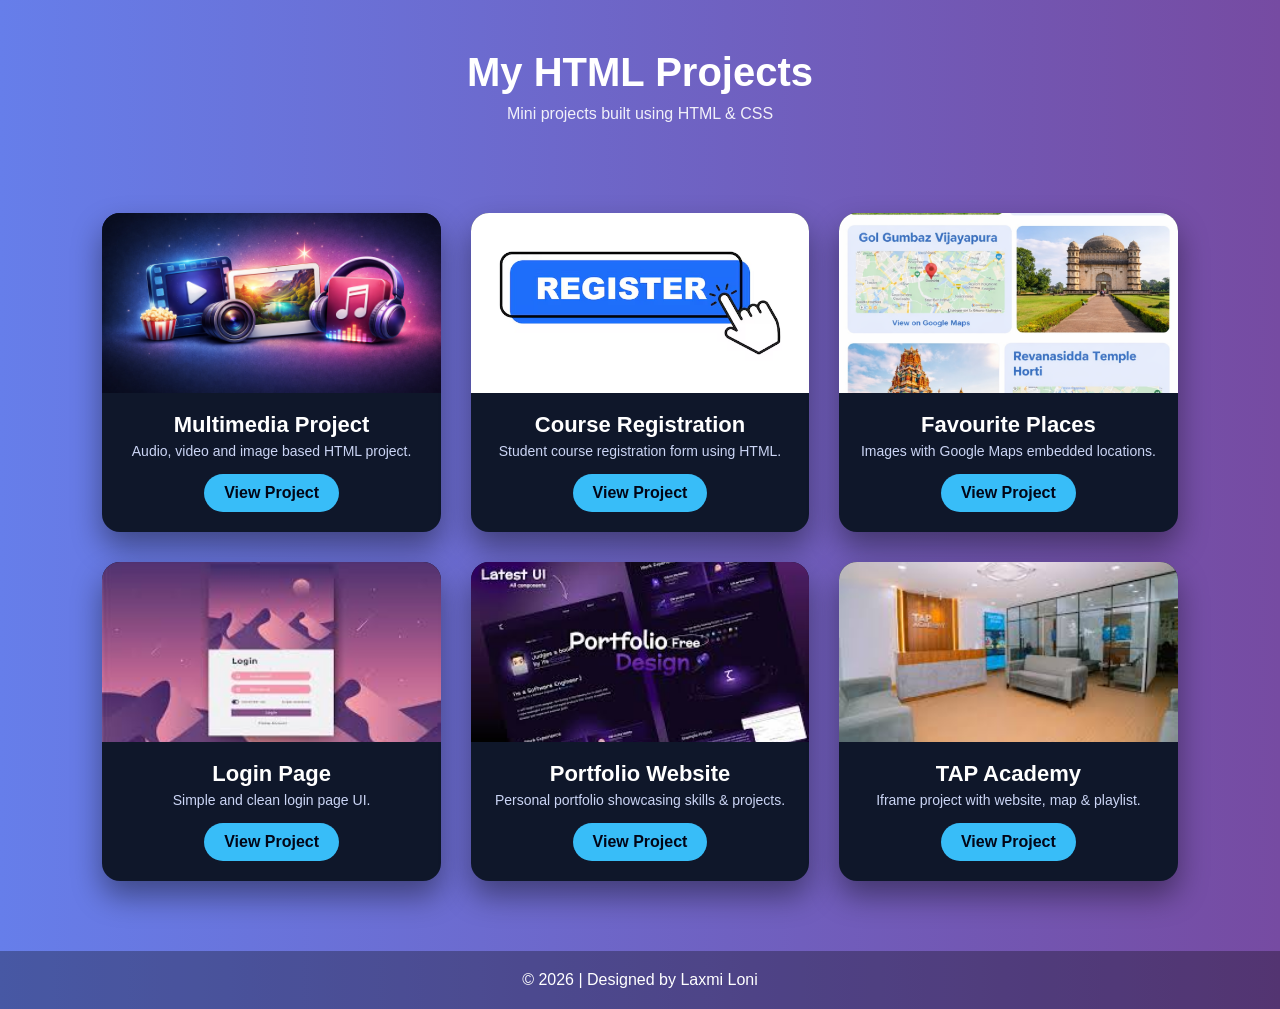
<file: index.html>
<!doctype html>
<html lang="en">
  <head>
    <meta charset="UTF-8" />
    <meta name="viewport" content="width=device-width, initial-scale=1.0" />
    <title>My Projects</title>
    <link rel="stylesheet" href="./indexprojectstyles.css" />
  </head>

  <body>
    <!-- HEADER -->
    <header class="header">
      <h1>My HTML Projects</h1>
      <p>Mini projects built using HTML & CSS</p>
    </header>

    <!-- PROJECT CARDS -->
    <main class="projects">
      <div class="card">
        <img src="./assets/image/multi.png" alt="Multimedia Project" />
        <h3>Multimedia Project</h3>
        <p>Audio, video and image based HTML project.</p>
        <a href="./Project1.html" target="_blank">View Project</a>
      </div>

      <div class="card">
        <img src="./assets/image/registration.avif" alt="Course Registration" />
        <h3>Course Registration</h3>
        <p>Student course registration form using HTML.</p>
        <a href="./Project2.html" target="_blank">View Project</a>
      </div>

      <div class="card">
        <img src="./assets/image/Location.png" alt="Location Project" />
        <h3>Favourite Places</h3>
        <p>Images with Google Maps embedded locations.</p>
        <a href="./Project3.html" target="_blank">View Project</a>
      </div>

      <div class="card">
        <img src="./assets/image/login.jpg" alt="Login Page" />
        <h3>Login Page</h3>
        <p>Simple and clean login page UI.</p>
        <a href="./Project4.html" target="_blank">View Project</a>
      </div>

      <div class="card">
        <img src="./assets/image/porto.jpg" alt="Portfolio" />
        <h3>Portfolio Website</h3>
        <p>Personal portfolio showcasing skills & projects.</p>
        <a href="./Project5.html" target="_blank">View Project</a>
      </div>

      <div class="card">
        <img src="./assets/image/tap.jpg" alt="TAP Academy" />
        <h3>TAP Academy</h3>
        <p>Iframe project with website, map & playlist.</p>
        <a href="./Project6.html" target="_blank">View Project</a>
      </div>
    </main>

    <!-- FOOTER -->
    <footer>
      <p>© 2026 | Designed by Laxmi Loni</p>
    </footer>
  </body>
</html>
</file>
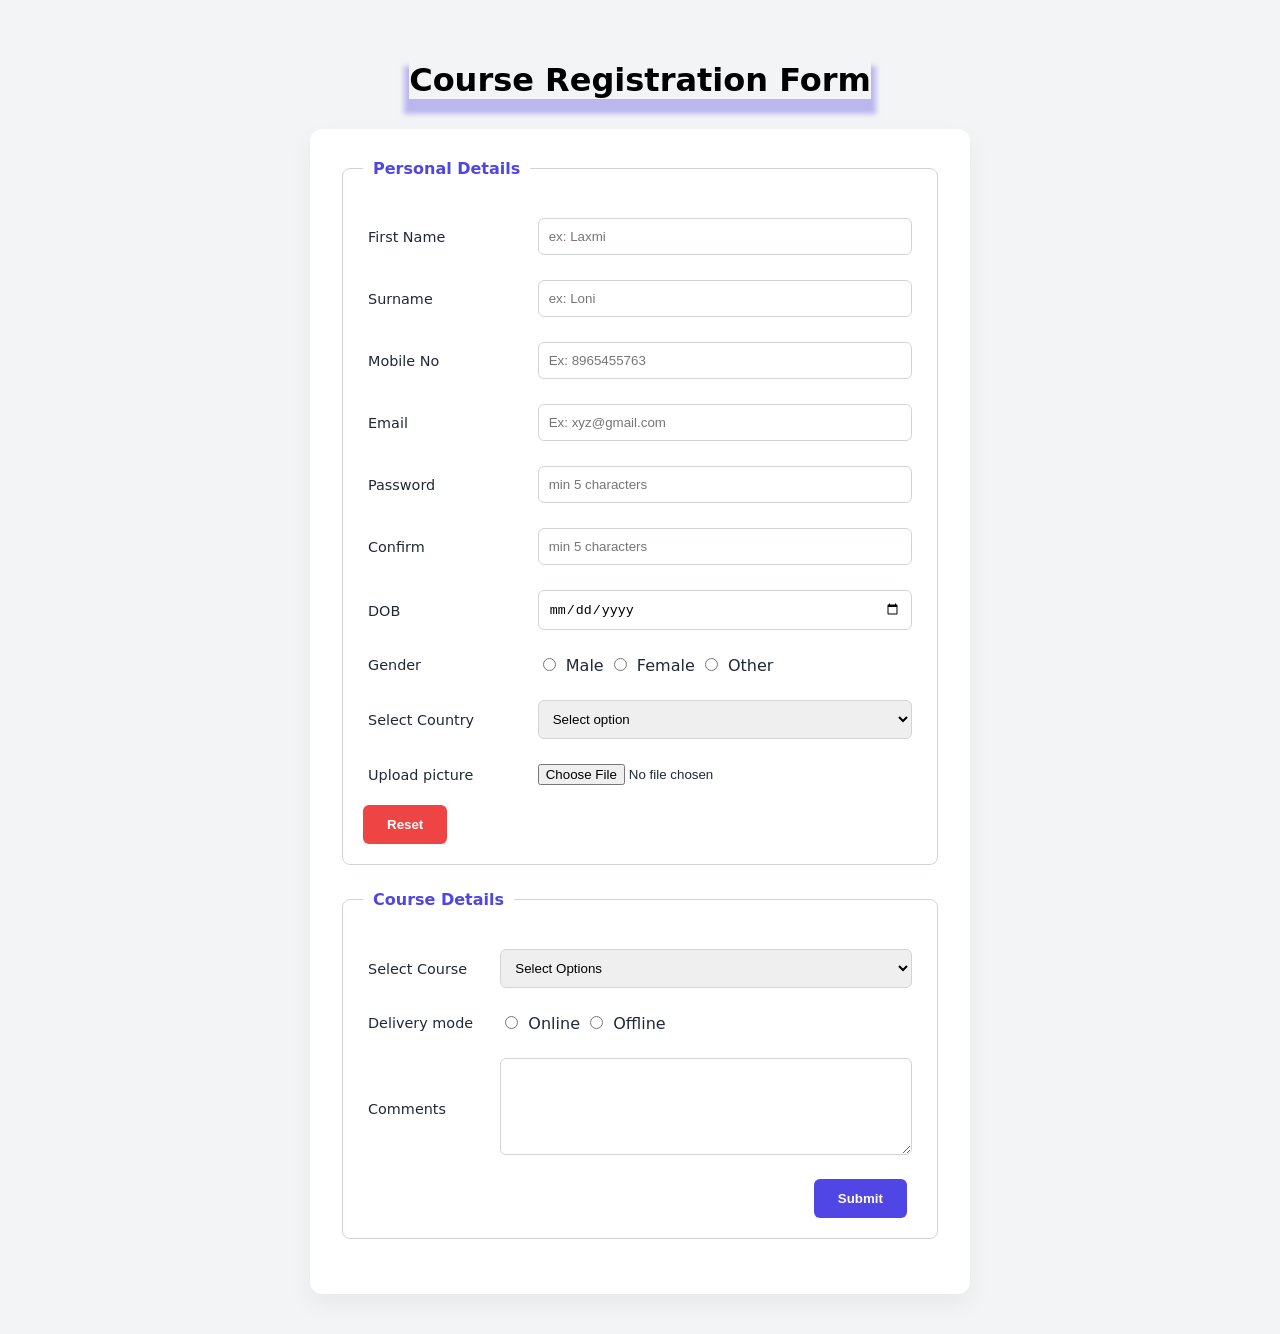
<file: Project2.html>
<!doctype html>
<html lang="en">
  <head>
    <meta charset="UTF-8" />
    <meta name="viewport" content="width=device-width, initial-scale=1.0" />
    <title>Course Registration</title>
    <link rel="stylesheet" href="./project2style.css" />
  </head>

  <body>
    <h1>Course Registration Form</h1>

    <form method="post" action="CourseRegistration.html">
      <fieldset>
        <legend>Personal Details</legend>

        <table>
          <tr>
            <td><label for="FN">First Name</label></td>
            <td>
              <input
                type="text"
                name="FN"
                id="FN"
                maxlength="10"
                placeholder="ex: Laxmi"
              />
            </td>
          </tr>

          <tr>
            <td><label for="SN">Surname</label></td>
            <td>
              <input type="text" name="SN" id="SN" placeholder="ex: Loni" />
            </td>
          </tr>

          <tr>
            <td><label for="MN">Mobile No</label></td>
            <td>
              <input
                type="tel"
                name="MN"
                id="MN"
                placeholder="Ex: 8965455763"
              />
            </td>
          </tr>

          <tr>
            <td><label for="email">Email</label></td>
            <td>
              <input
                type="email"
                name="email"
                id="email"
                placeholder="Ex: xyz@gmail.com"
              />
            </td>
          </tr>

          <tr>
            <td><label for="password">Password</label></td>
            <td>
              <input
                type="password"
                name="password"
                id="password"
                placeholder="min 5 characters"
              />
            </td>
          </tr>

          <tr>
            <td><label for="confirm">Confirm</label></td>
            <td>
              <input
                type="password"
                name="confirm"
                id="confirm"
                placeholder="min 5 characters"
              />
            </td>
          </tr>

          <tr>
            <td><label for="dob">DOB</label></td>
            <td><input type="date" name="dob" id="dob" /></td>
          </tr>

          <tr>
            <td><label>Gender</label></td>
            <td>
              <input type="radio" name="gender" value="Male" /> Male
              <input type="radio" name="gender" value="Female" /> Female
              <input type="radio" name="gender" value="Other" /> Other
            </td>
          </tr>

          <tr>
            <td><label for="country">Select Country</label></td>
            <td>
              <select name="country" id="country">
                <option value="none">Select option</option>
                <option value="USA">USA</option>
                <option value="India">India</option>
                <option value="Russia">Russia</option>
              </select>
            </td>
          </tr>

          <tr>
            <td><label for="photo">Upload picture</label></td>
            <td><input type="file" name="photo" id="photo" /></td>
          </tr>
        </table>

        <button type="reset">Reset</button>
      </fieldset>

      <fieldset>
        <legend>Course Details</legend>

        <table>
          <tr>
            <td><label for="course">Select Course</label></td>
            <td>
              <select name="course" id="course">
                <option value="none">Select Options</option>
                <option value="Python">Python Full stack</option>
                <option value="Java">Java Full stack</option>
                <option value="MERN">MERN stack</option>
                <option value="Datascience">Python for Datascience</option>
              </select>
            </td>
          </tr>

          <tr>
            <td><label>Delivery mode</label></td>
            <td>
              <input type="radio" name="mode" value="Online" /> Online
              <input type="radio" name="mode" value="Offline" /> Offline
            </td>
          </tr>

          <tr>
            <td><label for="comments">Comments</label></td>
            <td>
              <textarea
                name="comments"
                id="comments"
                rows="5"
                cols="40"
              ></textarea>
            </td>
          </tr>
        </table>

        <button type="submit">Submit</button>
      </fieldset>
    </form>
  </body>
</html>
</file>
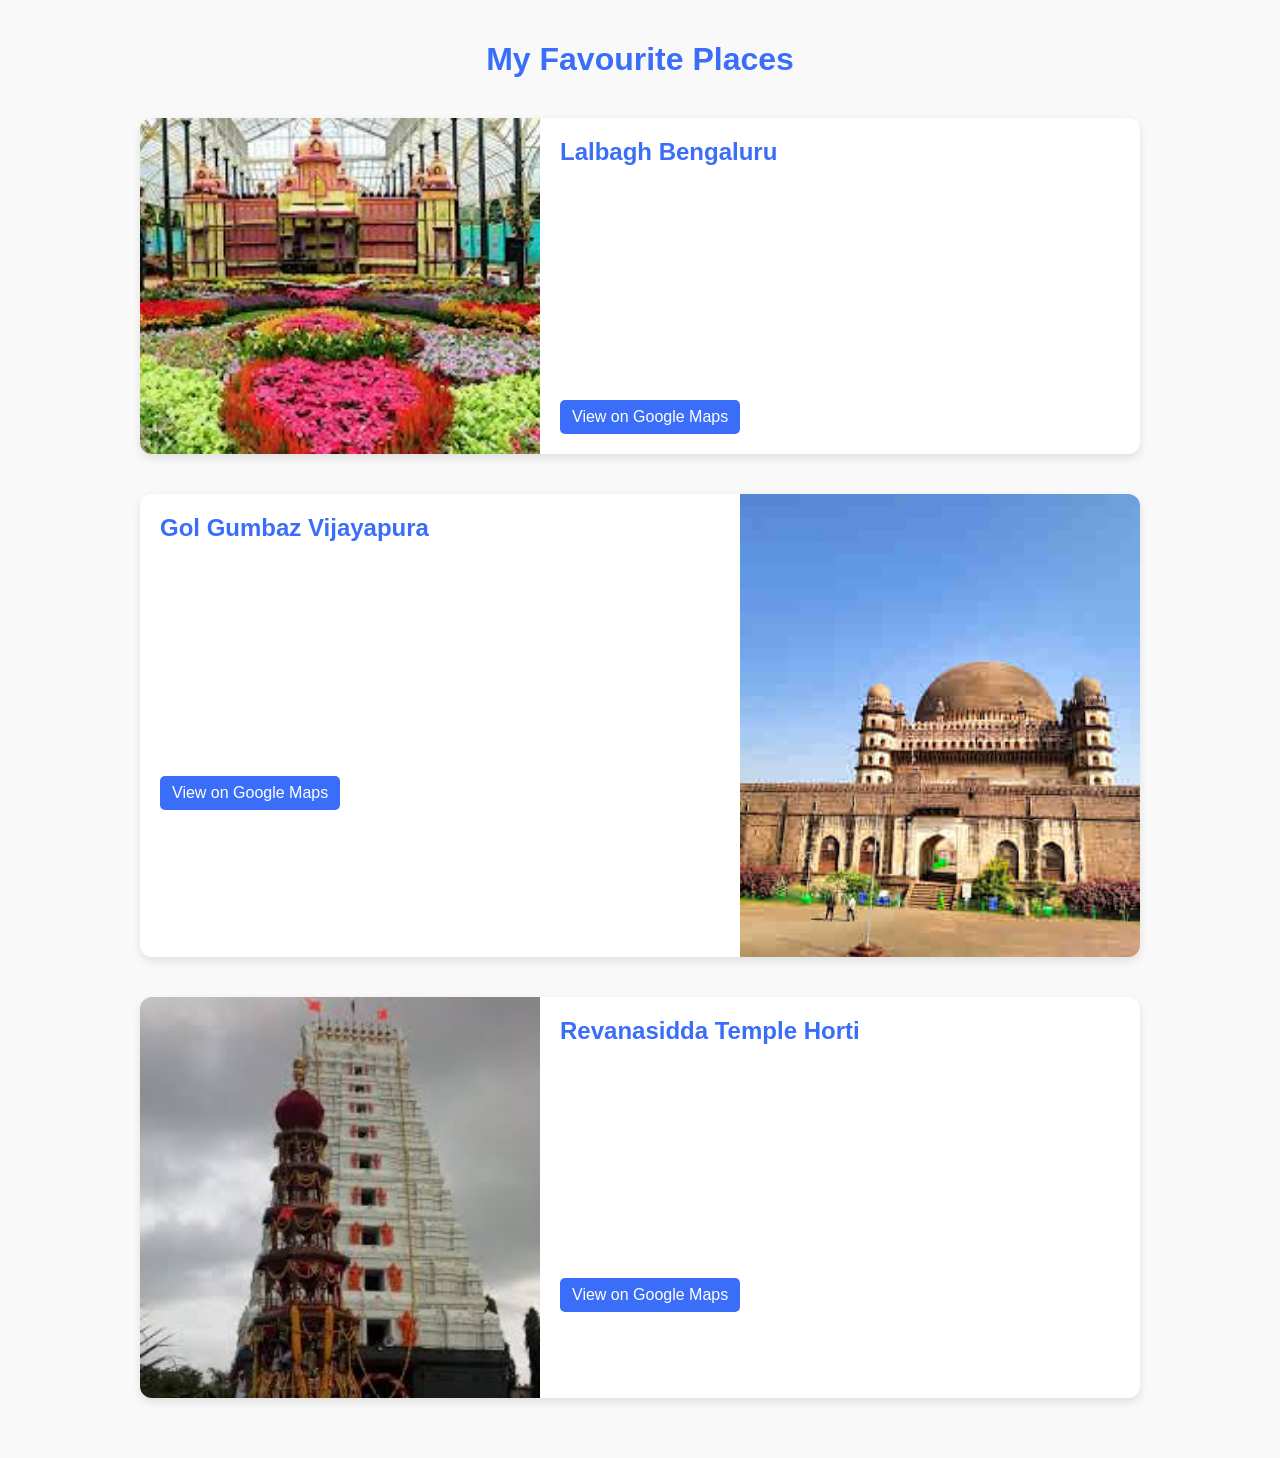
<file: Project3.html>
<!doctype html>
<html lang="en">
  <head>
    <meta charset="UTF-8" />
    <meta name="viewport" content="width=device-width, initial-scale=1.0" />
    <title>My Favourite Places</title>
    <link rel="stylesheet" href="/project3style.css" />
  </head>
  <body>
    <div class="container">
      <h1>My Favourite Places</h1>

      <div class="place">
        <img
          src="./music location file/Loction/lala bhaga.jpg"
          alt="Lalbagh Bengaluru"
        />
        <div class="info">
          <h2>Lalbagh Bengaluru</h2>
          <iframe
            src="https://www.google.com/maps/embed?pb=!1m18!1m12!1m3!1d3889.8097024633866!2d77.58333321528826!3d12.950743391361386!2m3!1f0!2f0!3f0!3m2!1i1024!2i768!4f13.1!3m3!1m2!1s0x3bae1670e6a1c8ab%3A0x5b4f8e4b4f0e4b0a!2sLalbagh%2C%20Bengaluru%2C%20Karnataka%20560004!5e0!3m2!1sen!2sin!4v1619073630000!5m2!1sen!2sin"
            width="100%"
            height="200"
            style="border: 0"
            allowfullscreen=""
            loading="lazy"
          ></iframe>
          <a
            href="https://goo.gl/maps/LalbaghBengaluru"
            target="_blank"
            class="map-link"
            >View on Google Maps</a
          >
        </div>
      </div>

      <div class="place">
        <div class="info">
          <h2>Gol Gumbaz Vijayapura</h2>
          <iframe
            src="https://www.google.com/maps/embed?pb=!1m18!1m12!1m3!1d3879.8097024633866!2d75.70666941528826!3d16.824743391361386!2m3!1f0!2f0!3f0!3m2!1i1024!2i768!4f13.1!3m3!1m2!1s0x3bc1aef0e1c8a0ab%3A0x5b4f8e4b4f0e4b0a!2sGol%20Gumbaz%2C%20Vijayapura%2C%20Karnataka!5e0!3m2!1sen!2sin!4v1619073630000!5m2!1sen!2sin"
            width="100%"
            height="200"
            style="border: 0"
            allowfullscreen=""
            loading="lazy"
          ></iframe>
          <a
            href="https://goo.gl/maps/GolGumbazVijayapura"
            target="_blank"
            class="map-link"
            >View on Google Maps</a
          >
        </div>
        <img
          src="./music location file/Loction/gol gumbaz.jpg"
          alt="Gol Gumbaz Vijayapura"
        />
      </div>

      <div class="place">
        <img
          src="./music location file/Loction/revanasidda.jpg"
          alt="Revanasidda Temple Horti"
        />
        <div class="info">
          <h2>Revanasidda Temple Horti</h2>
          <iframe
            src="https://www.google.com/maps/embed?pb=!1m18!1m12!1m3!1d3879.8097024633866!2d75.86333341528826!3d16.950743391361386!2m3!1f0!2f0!3f0!3m2!1i1024!2i768!4f13.1!3m3!1m2!1s0x3bc1fef0e1c8a0ab%3A0x5b4f8e4b4f0e4b0a!2sRevanasiddha%20Temple%2C%20Horti%2C%20Karnataka!5e0!3m2!1sen!2sin!4v1619073630000!5m2!1sen!2sin"
            width="100%"
            height="200"
            style="border: 0"
            allowfullscreen=""
            loading="lazy"
          ></iframe>
          <a
            href="https://goo.gl/maps/RevanasiddhaTempleHorti"
            target="_blank"
            class="map-link"
            >View on Google Maps</a
          >
        </div>
      </div>
    </div>
  </body>
</html>
</file>
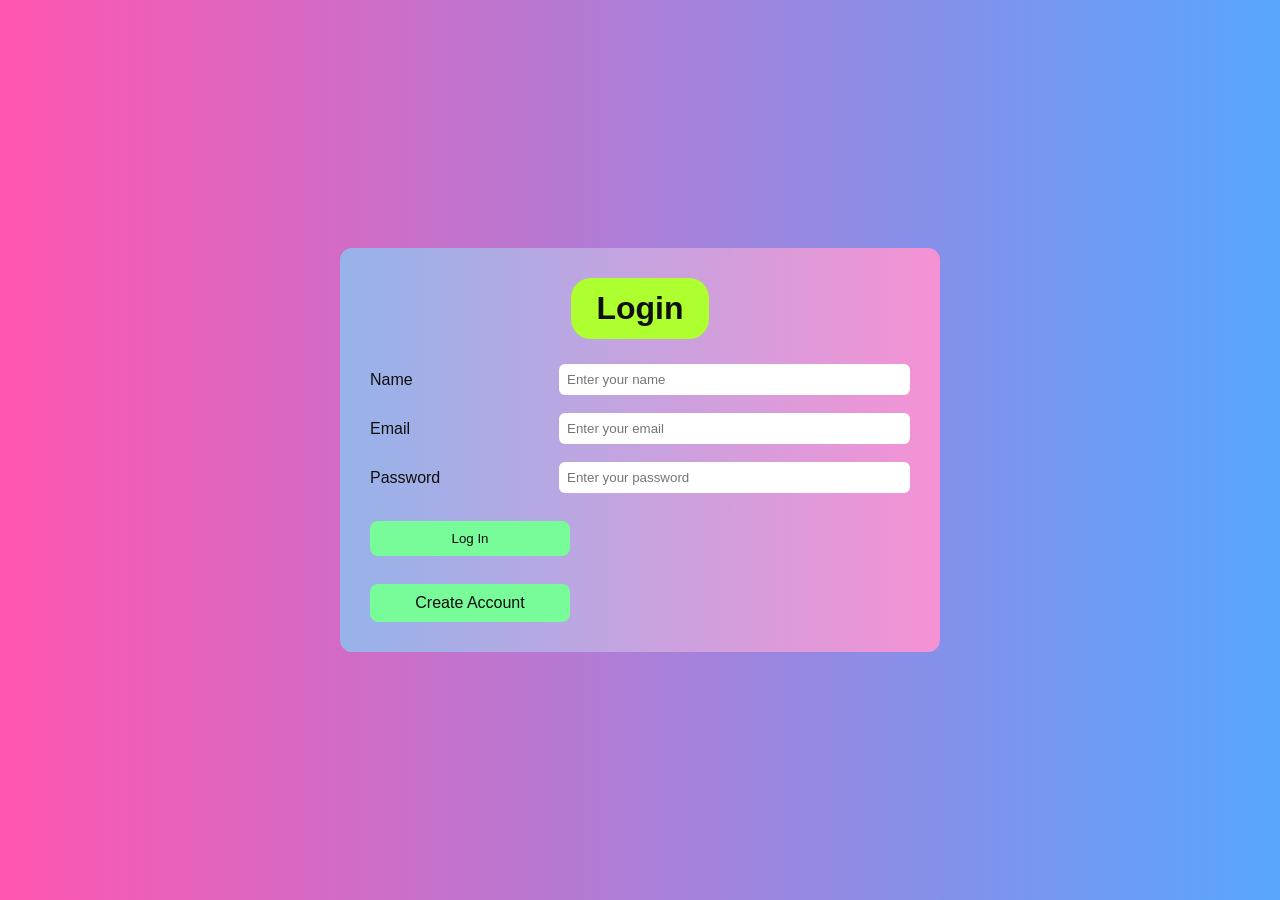
<file: Project4.html>
<!doctype html>
<html lang="en">
  <head>
    <meta charset="UTF-8" />
    <meta name="viewport" content="width=device-width, initial-scale=1.0" />
    <title>Login Page</title>
    <link rel="stylesheet" href="./project4style.css" />
  </head>
  <body>
    <div class="login-container">
      <h1>Login</h1>

      <form class="login-form">
        <div class="form-group">
          <label for="name">Name</label>
          <input
            type="text"
            id="name"
            name="name"
            placeholder="Enter your name"
          />
        </div>

        <div class="form-group">
          <label for="email">Email</label>
          <input
            type="email"
            id="email"
            name="email"
            placeholder="Enter your email"
          />
        </div>

        <div class="form-group">
          <label for="password">Password</label>
          <input
            type="password"
            id="password"
            name="password"
            placeholder="Enter your password"
          />
        </div>

        <button type="submit" class="btn primary">Log In</button>

        <a href="Project2.html" class="btn secondary">Create Account</a>
      </form>
    </div>
  </body>
</html>
</file>
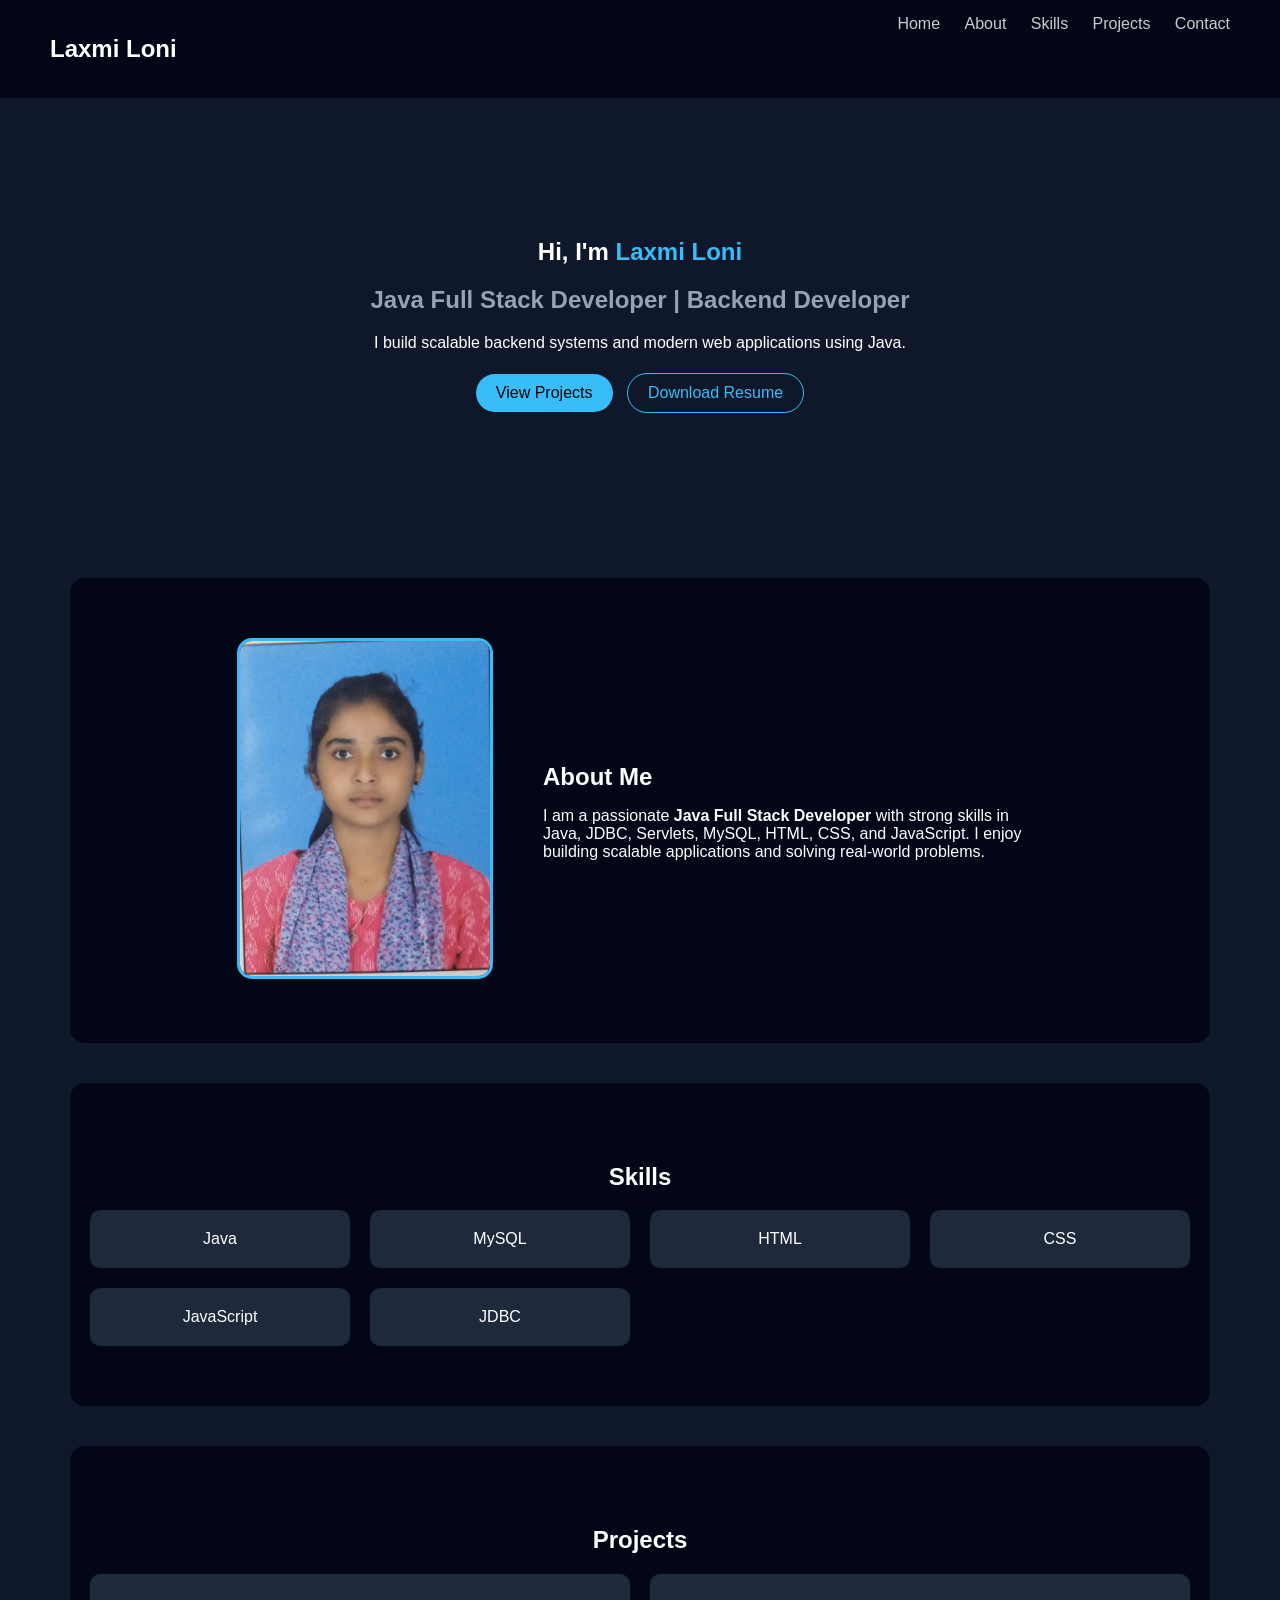
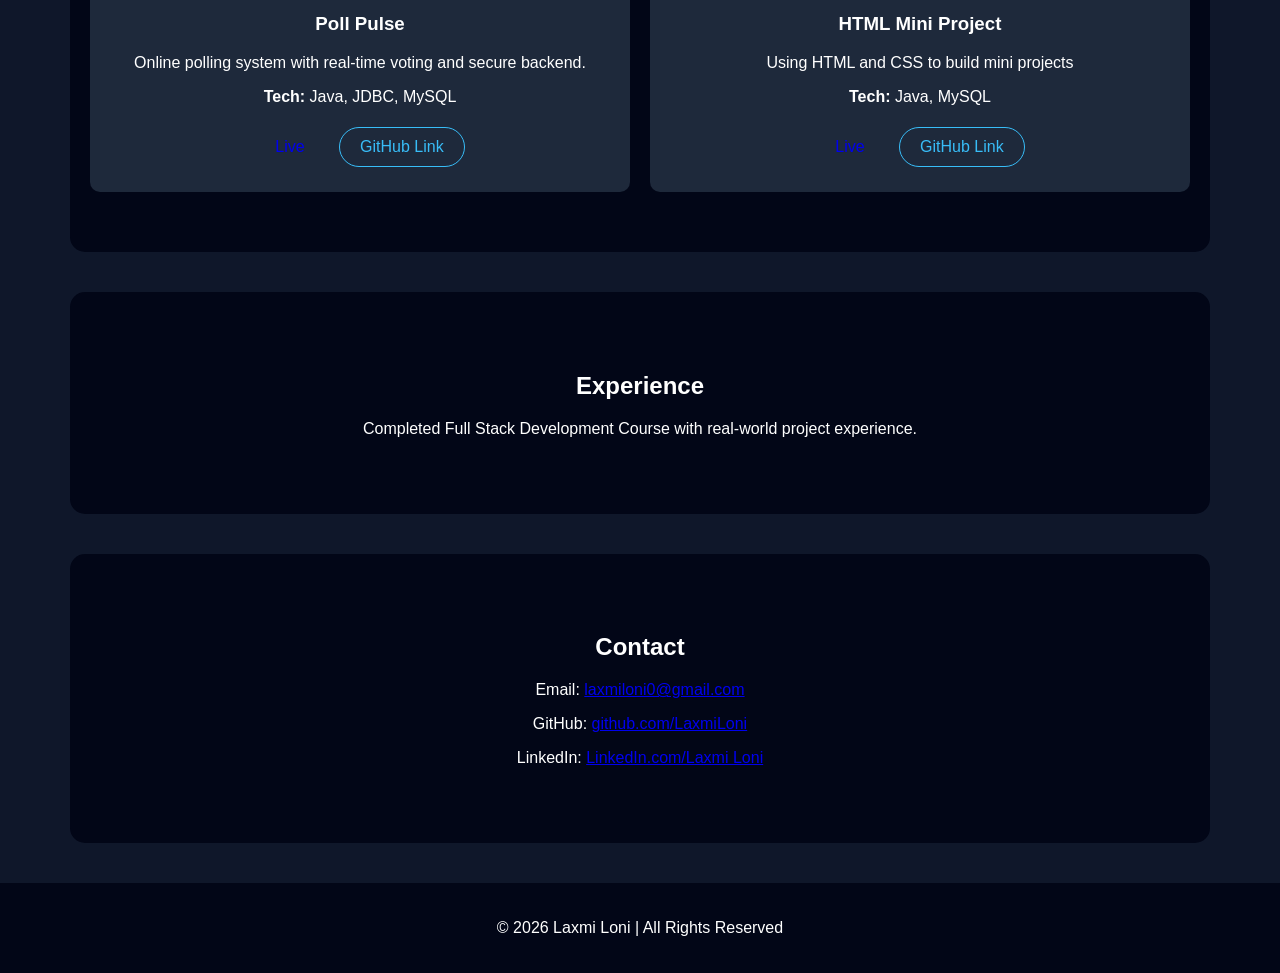
<file: Project5.html>
<!doctype html>
<html lang="en">
  <head>
    <meta charset="UTF-8" />
    <meta name="viewport" content="width=device-width, initial-scale=1.0" />
    <title>Laxmi Loni | Java Full Stack Developer</title>
    <link rel="stylesheet" href="project5style.css" />
  </head>

  <body>
    <!-- NAVBAR -->
    <header class="navbar">
      <h2>Laxmi Loni</h2>
      <nav>
        <a href="#home">Home</a>
        <a href="#about">About</a>
        <a href="#skills">Skills</a>
        <a href="#projects">Projects</a>
        <a href="#contact">Contact</a>
      </nav>
    </header>

    <!-- HERO -->
    <section class="home" id="home">
      <h1>Hi, I'm <span>Laxmi Loni</span></h1>
      <h2 class="role">Java Full Stack Developer | Backend Developer</h2>
      <p>
        I build scalable backend systems and modern web applications using Java.
      </p>

      <div class="buttons">
        <a href="#projects" class="btn primary">View Projects</a>
        <a href="./assets/Laxmi S Loni.pdf" class="btn outline" download
          >Download Resume</a
        >
      </div>
    </section>
    <!-- ABOUT -->
    <section class="section about-section" id="about">
      <div class="about-container">
        <div class="about-img">
          <img src="./assets/Laxmiphoto.jpg" alt="Laxmi Loni" />
        </div>

        <div class="about-text">
          <h2>About Me</h2>
          <p>
            I am a passionate <b>Java Full Stack Developer</b> with strong
            skills in Java, JDBC, Servlets, MySQL, HTML, CSS, and JavaScript. I
            enjoy building scalable applications and solving real-world
            problems.
          </p>
        </div>
      </div>
    </section>

    <!-- SKILLS -->
    <section class="section" id="skills">
      <h2>Skills</h2>
      <div class="skills">
        <div class="skill">Java</div>
        <div class="skill">MySQL</div>
        <div class="skill">HTML</div>
        <div class="skill">CSS</div>
        <div class="skill">JavaScript</div>
        <div class="skill">JDBC</div>
      </div>
    </section>

    <!-- PROJECTS -->
    <section class="section" id="projects">
      <h2>Projects</h2>
      <div class="projects">
        <div class="card">
          <h3>Poll Pulse</h3>
          <p>Online polling system with real-time voting and secure backend.</p>
          <p><b>Tech:</b> Java, JDBC, MySQL</p>
          <div class="btn-group">
            <a href="#" class="btn small">Live</a>
            <a
              href="https://github.com/laxmiloni0-source/pollpulse_env"
              class="btn small outline"
              target="_blank"
              >GitHub Link</a
            >
          </div>
        </div>

        <div class="card">
          <h3>HTML Mini Project</h3>
          <p>Using HTML and CSS to build mini projects</p>
          <p><b>Tech:</b> Java, MySQL</p>
          <div class="btn-group">
            <a href="#" class="btn small">Live</a>
            <a
              href="https://github.com/laxmiloni0-source/HTML-Final-Project"
              class="btn small outline"
              target="_blank"
              >GitHub Link</a
            >
          </div>
        </div>
      </div>
    </section>

    <!-- EXPERIENCE -->
    <section class="section">
      <h2>Experience</h2>
      <p>
        Completed Full Stack Development Course with real-world project
        experience.
      </p>
    </section>

    <!-- CONTACT -->
    <section class="section contact" id="contact">
      <h2>Contact</h2>
      <p>
        Email: <a href="mailto:laxmiloni0@gmail.com">laxmiloni0@gmail.com</a>
      </p>
      <p>
        GitHub:
        <a href="https://github.com/laxmiloni0-source" target="_blank"
          >github.com/LaxmiLoni</a
        >
      </p>
      <p>
        LinkedIn:
        <a href="https://linkedin.com/in/laxmi-loni-ba432a334"
          >LinkedIn.com/Laxmi Loni
        </a>
      </p>
    </section>

    <footer>
      <p>© 2026 Laxmi Loni | All Rights Reserved</p>
    </footer>
  </body>
</html>
</file>
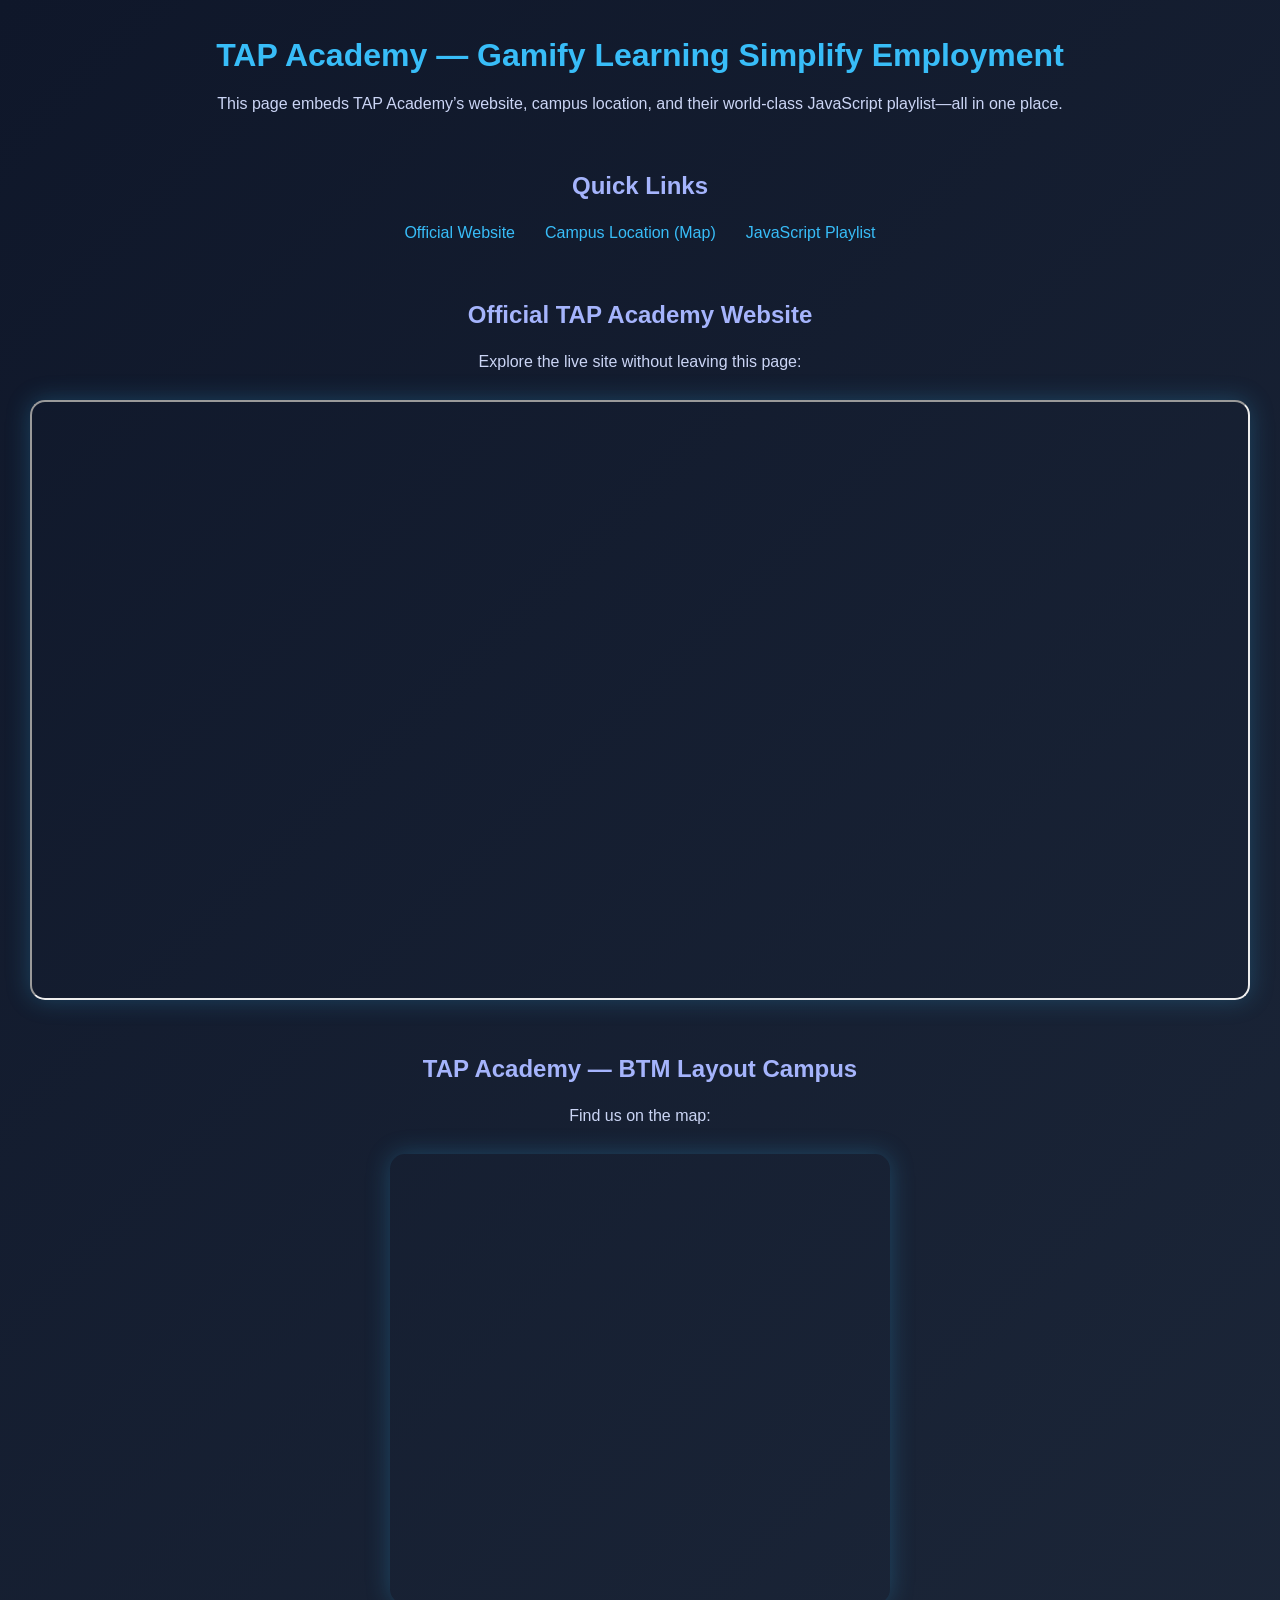
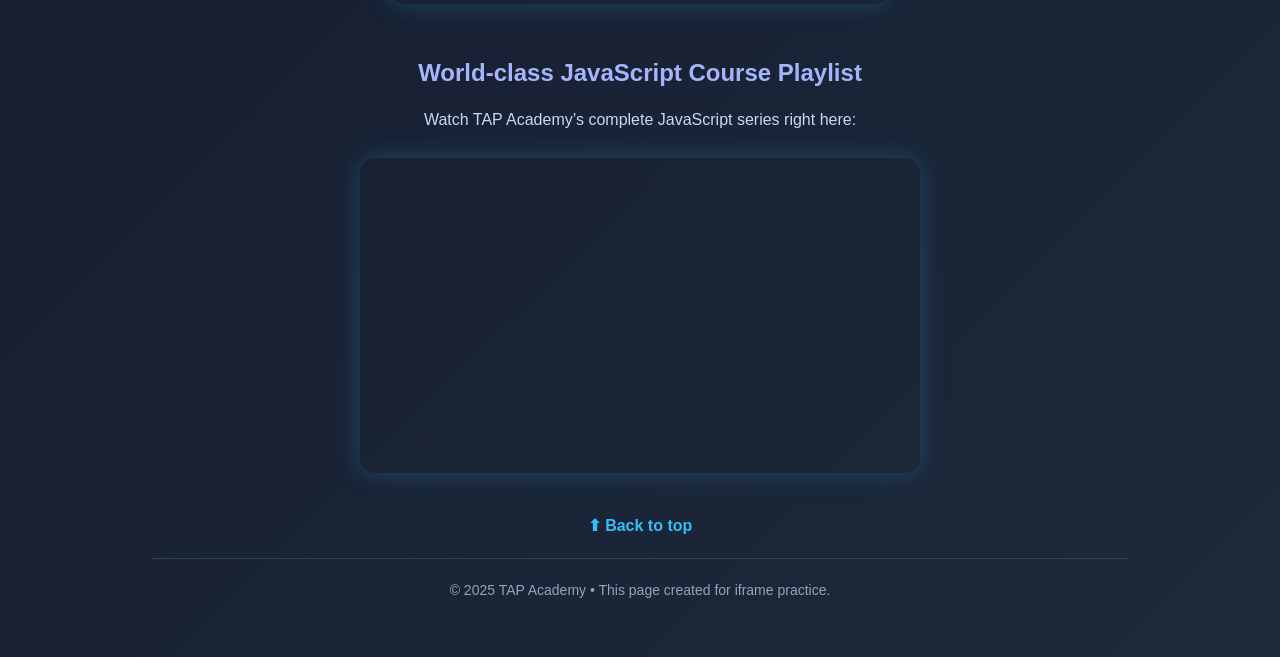
<file: Project6.html>
<!doctype html>
<html lang="en">
  <head>
    <meta charset="UTF-8" />
    <title>TAP Academy — Interactive Showcase</title>
    <link rel="stylesheet" href="project6style.css" />
  </head>
  <body>
    <!-- ===== Page Header ===== -->
    <h1 id="top">TAP Academy — Gamify Learning Simplify Employment</h1>
    <p>
      This page embeds TAP Academy’s website, campus location, and their
      world-class JavaScript playlist—all in one place.
    </p>

    <!-- ===== Simple Navigation ===== -->
    <h2>Quick Links</h2>
    <ul>
      <li><a href="#website">Official Website</a></li>
      <li><a href="#location">Campus Location (Map)</a></li>
      <li><a href="#playlist">JavaScript Playlist</a></li>
    </ul>

    <!-- ===== 1. Embedded Website ===== -->
    <h2 id="website">Official TAP Academy Website</h2>
    <p>Explore the live site without leaving this page:</p>
    <iframe
      src="https://thetapacademy.com/"
      width="100%"
      height="600"
      title="TAP Academy Website"
      loading="lazy"
    >
    </iframe>

    <!-- ===== 2. Google Maps Location ===== -->
    <h2 id="location">TAP Academy — BTM Layout Campus</h2>
    <p>Find us on the map:</p>
    <iframe
      src="https://www.google.com/maps/embed?pb=!1m18!1m12!1m3!1d3888.866285811296!2d77.60805687597387!3d12.91631448739398!2m3!1f0!2f0!3f0!3m2!1i1024!2i768!4f13.1!3m3!1m2!1s0x3bae3d6411bbb945%3A0x884e5e751a18bc1!2sTAP%20ACADEMY%20BTM!5e0!3m2!1sen!2sin!4v1750248777666!5m2!1sen!2sin"
      width="500px"
      height="450"
      style="border: 0"
      allowfullscreen
      loading="lazy"
      referrerpolicy="no-referrer-when-downgrade"
      title="TAP Academy Map"
    >
    </iframe>

    <!-- ===== 3. YouTube Playlist ===== -->
    <h2 id="playlist">World-class JavaScript Course Playlist</h2>
    <p>Watch TAP Academy’s complete JavaScript series right here:</p>
    <iframe
      width="560"
      height="315"
      src="https://www.youtube.com/embed/videoseries?si=k-QUp0U-84v9YMld&amp;list=PLU83Ru7iGtAtTlQ8MRGHCBu4tzATiRfmY"
      title="TAP Academy JavaScript Playlist"
      frameborder="0"
      allow="
        accelerometer;
        autoplay;
        clipboard-write;
        encrypted-media;
        gyroscope;
        picture-in-picture;
        web-share;
      "
      allowfullscreen
    >
    </iframe>

    <!-- ===== Footer ===== -->
    <a href="#top">⬆ Back to top</a>
    <hr />
    <p>&copy; 2025 TAP Academy • This page created for iframe practice.</p>
  </body>
</html>
</file>
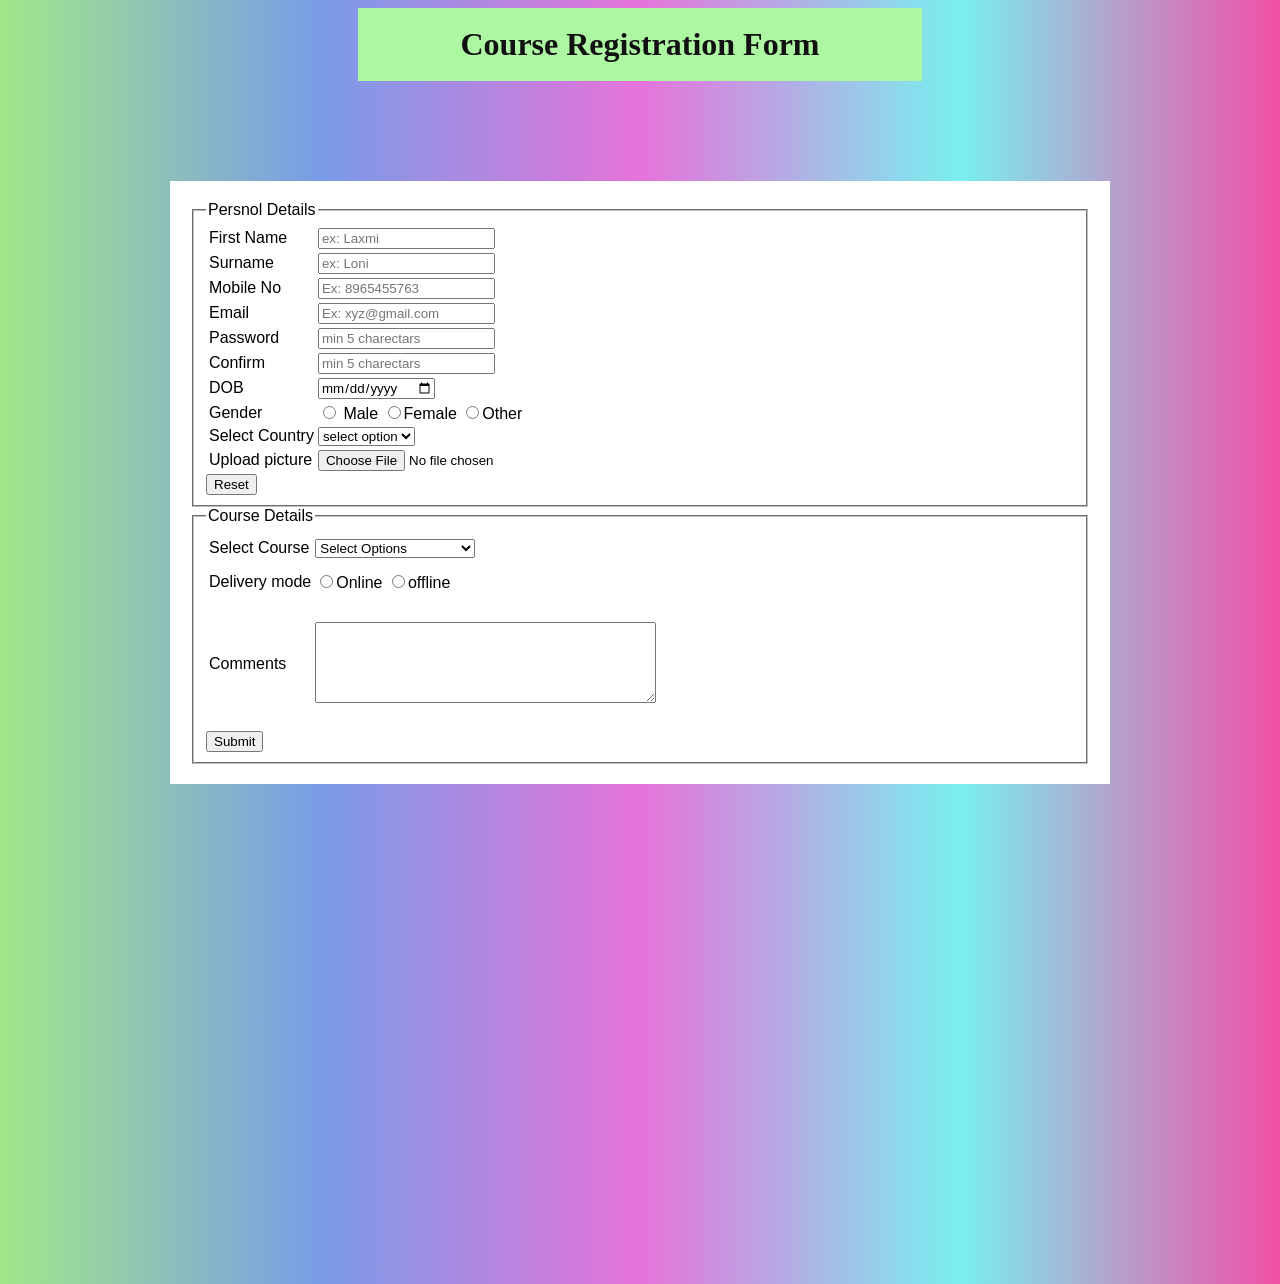
<file: HTMLfile/Project2.html>
<!doctype html>
<html lang="en">
  <head>
    <meta charset="UTF-8" />
    <meta name="viewport" content="width=device-width, initial-scale=1.0" />
    <title>Course Registration</title>
    <link rel="stylesheet" href="./project2style.css" />
  </head>
  <body>
    <h1>Course Registration Form</h1>
    <form method="post" action="http://127.0.0.1:5500/CourseResistration.html">
      <fieldset>
        <legend>Persnol Details</legend>
        <table>
          <tr>
            <td><label for="FN">First Name </label></td>
            <td>
              <input
                type="text"
                name="FN"
                id="FN"
                maxlength="10"
                placeholder="ex: Laxmi"
              />
            </td>
          </tr>
          <tr>
            <td><label for="SN">Surname</label></td>
            <td>
              <input type="text" name="SN" id="SN" placeholder="ex: Loni" />
            </td>
          </tr>
          <tr>
            <td><label for="MN">Mobile No</label></td>
            <td>
              <input
                type="tel"
                name="MN"
                id="MN"
                placeholder="Ex: 8965455763"
              />
            </td>
          </tr>
          <tr>
            <td><label for="email">Email</label></td>
            <td>
              <input
                type="email"
                name="email"
                id="email"
                placeholder="Ex: xyz@gmail.com"
              />
            </td>
          </tr>
          <tr>
            <td><label for="">Password</label></td>
            <td><input type="password" placeholder="min 5 charectars" /></td>
          </tr>
          <tr>
            <td><label for="">Confirm</label></td>
            <td><input type="password" placeholder="min 5 charectars" /></td>
          </tr>
          <tr>
            <td><label for="">DOB</label></td>
            <td><input type="date" /></td>
          </tr>
          <tr>
            <td><label for="">Gender </label></td>
            <td>
              <input type="radio" name="gender" value="Male" /> Male
              <input type="radio" name="gender" value="Female" />Female
              <input type="radio" name="gender" value="Other" />Other
            </td>
          </tr>
          <tr>
            <td><label for="">Select Country </label></td>
            <td>
              <select>
                <option value="none">select option</option>
                <option value="USA">USA</option>
                <option value="India">India</option>
                <option value="Rusia">Rusia</option>
              </select>
            </td>
          </tr>
          <tr>
            <td><label for="">Upload picture</label></td>
            <td><input type="file" /></td>
          </tr>
        </table>
        <button type="reset">Reset</button>
      </fieldset>

      <fieldset>
        <legend>Course Details</legend>
        <table>
          <tr>
            <td><label for="">Select Course</label></td>
            <td>
              <select>
                <option value="none">Select Options</option>
                <option value="Python ">Python Full stack</option>
                <option value="java">Java Full stack</option>
                <option value="MERN">MERN stack</option>
                <option value="Datascience">Python for Datascience</option>
              </select>
            </td>
          </tr>
          <tr>
            <td><label for="">Delivery mode</label></td>
            <td><input type="radio" />Online <input type="radio" />offline</td>
          </tr>
          <tr>
            <td><label for="">Comments</label><br /></td>
            <td><textarea rows="5" cols="40"></textarea></td>
          </tr>
        </table>
        <button type="submit">Submit</button>
      </fieldset>
    </form>
  </body>
</html>
</file>
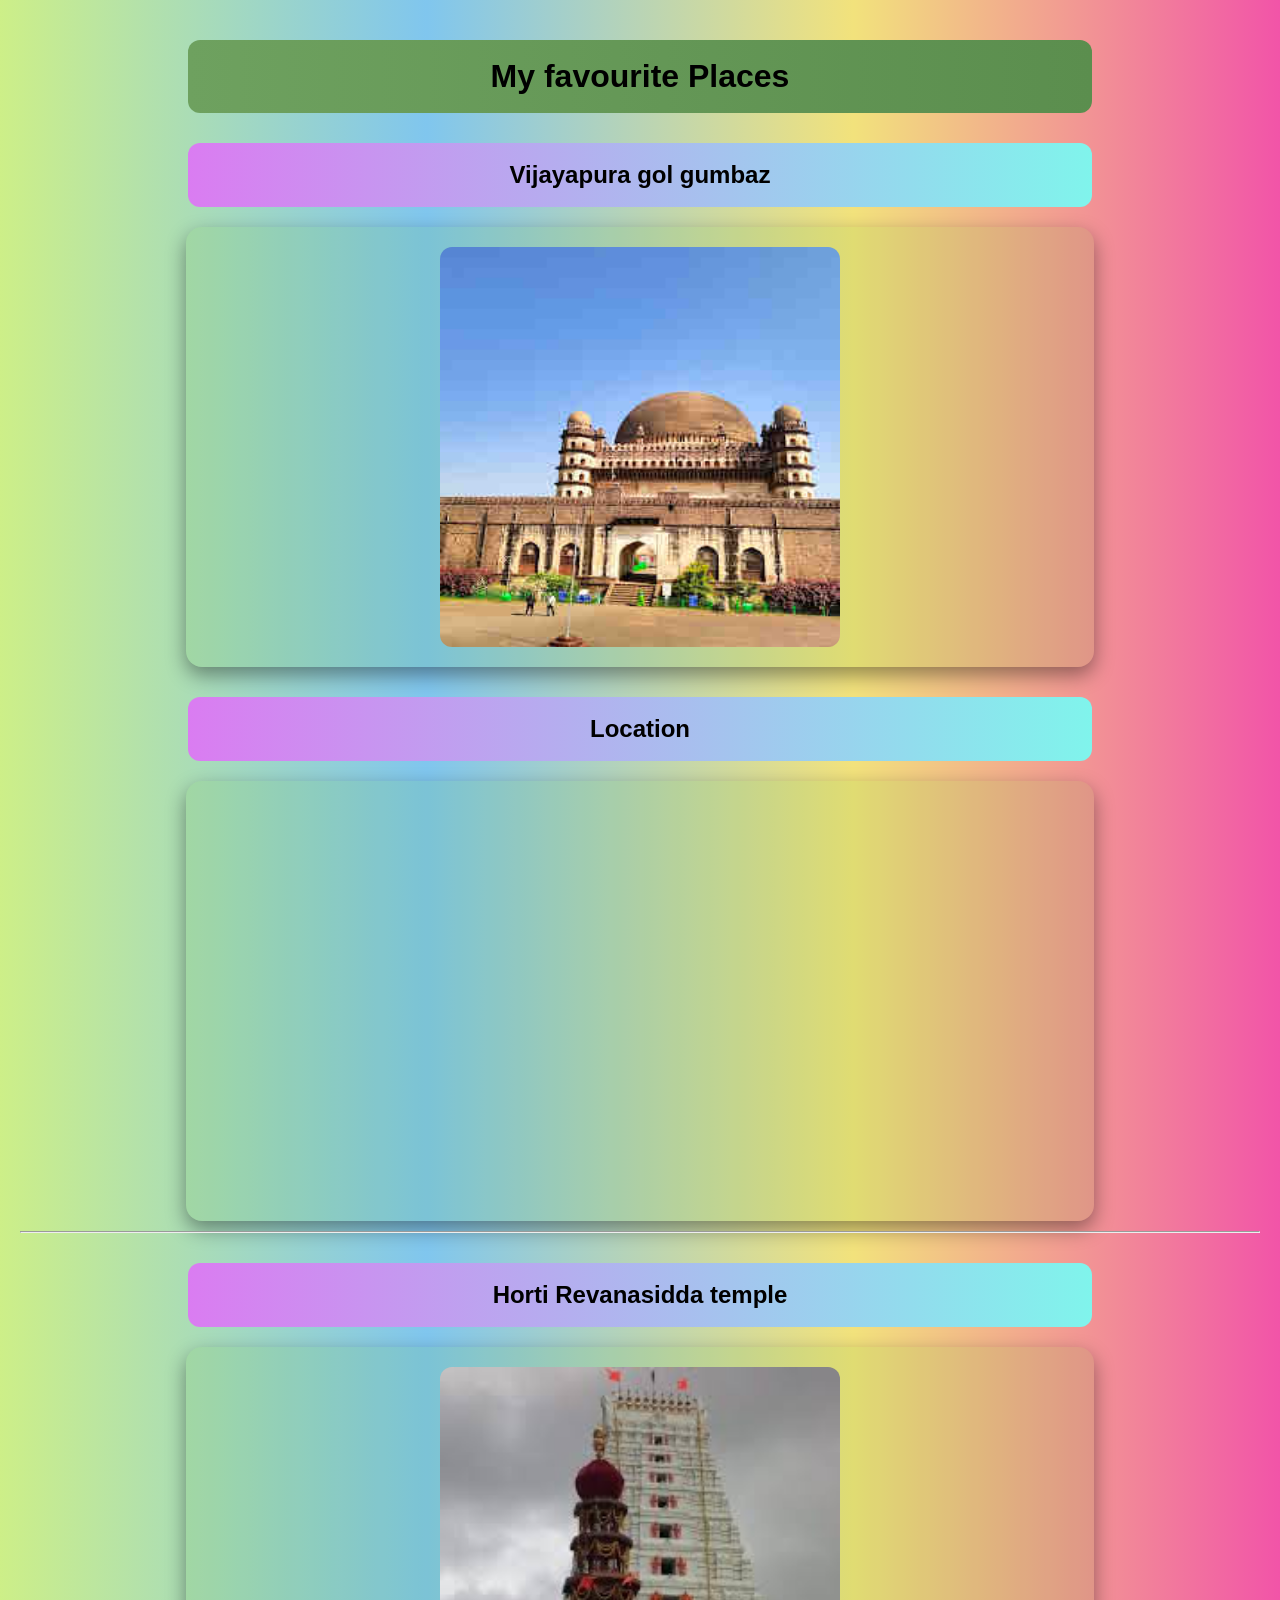
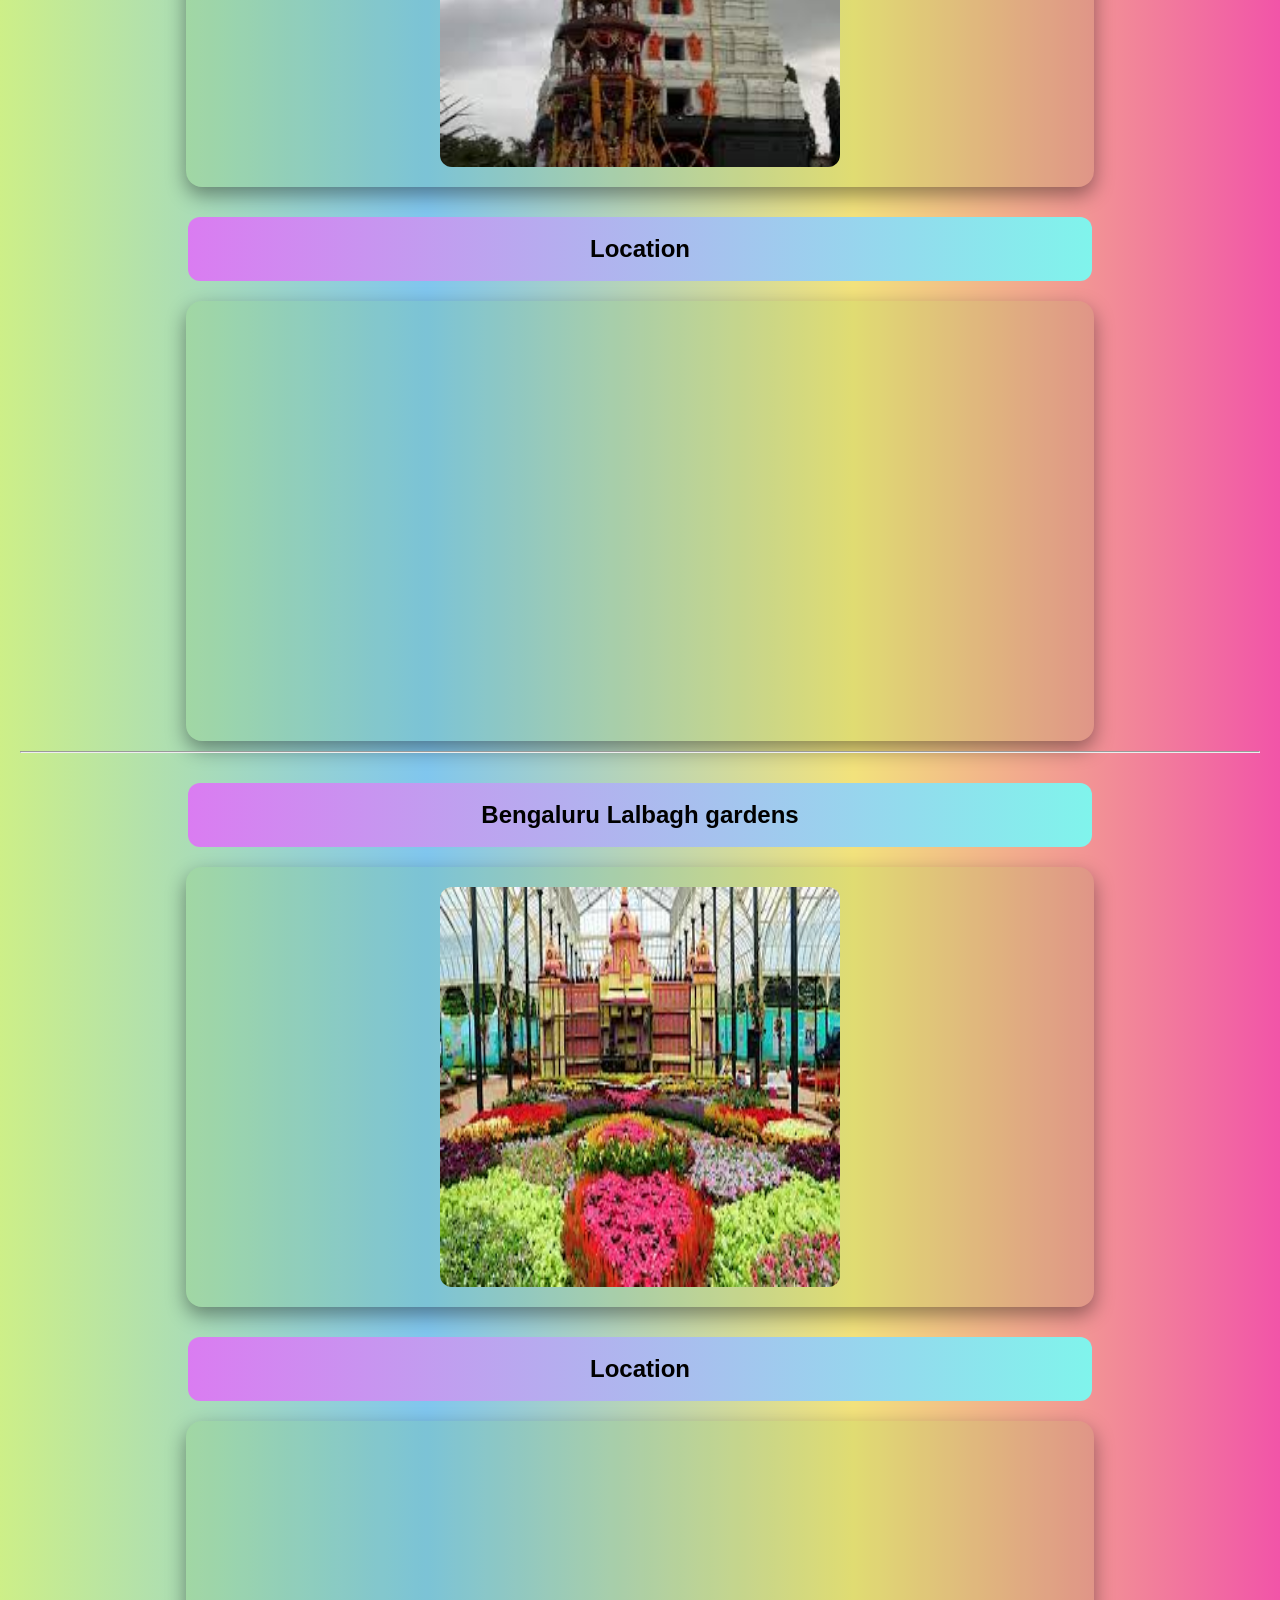
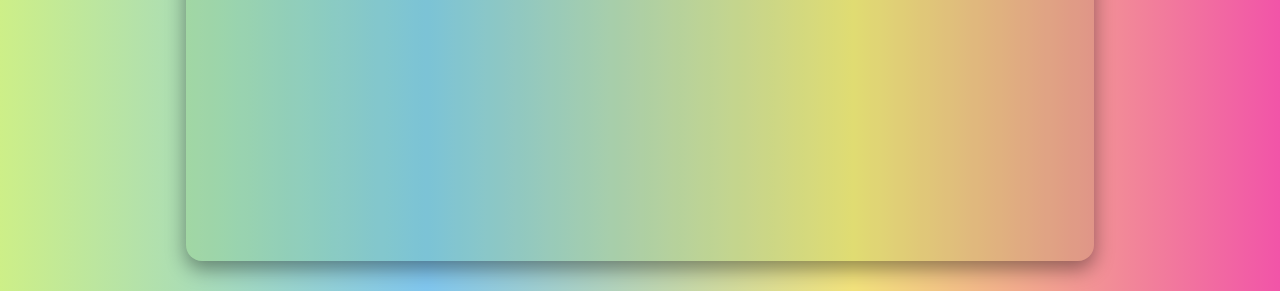
<file: HTMLfile/Project3.html>
<!doctype html>
<html lang="en">
  <head>
    <meta charset="UTF-8" />
    <meta name="viewport" content="width=device-width, initial-scale=1.0" />
    <title>Document</title>
    <link rel="stylesheet" href="./project3style.css" />
  </head>
  <body>
    <h1>My favourite Places</h1>
    <h2>Vijayapura gol gumbaz</h2>
    <div class="place-box">
      <img src="./assets/Loction/gol gumbaz.jpg" alt="" />
    </div>
    <h2>Location</h2>
    <div class="place-box">
      <iframe
        src="https://www.google.com/maps/embed?pb=!1m18!1m12!1m3!1d6130.597351031996!2d75.73277177246324!3d16.8300207492072!2m3!1f0!2f0!3f0!3m2!1i1024!2i768!4f13.1!3m3!1m2!1s0x3bc65574e51fa8f5%3A0x1a087960442080cf!2sGolgumbaz%20Masjid!5e0!3m2!1sen!2sin!4v1767802615685!5m2!1sen!2sin"
        width="300"
        height="300"
        style="border: 0"
        allowfullscreen=""
        loading="lazy"
        referrerpolicy="no-referrer-when-downgrade"
      ></iframe>
    </div>
    <hr />
    <h2>Horti Revanasidda temple</h2>
    <div class="place-box">
      <img src="./assets/Loction/revanasidda.jpg" alt="" height="300px" />
    </div>
    <h2>Location</h2>
    <div class="place-box">
      <iframe
        src="https://www.google.com/maps/embed?pb=!1m18!1m12!1m3!1d3813.1758267793934!2d75.78448867494093!3d17.112920583728233!2m3!1f0!2f0!3f0!3m2!1i1024!2i768!4f13.1!3m3!1m2!1s0x3bc65e60ffc6d579%3A0xb628203f3e92c3d8!2sHorti%20Revansiddeswar%20Temple!5e0!3m2!1sen!2sin!4v1767802974374!5m2!1sen!2sin"
        width="300px"
        height="300px"
        style="border: 0"
        allowfullscreen=""
        loading="lazy"
        referrerpolicy="no-referrer-when-downgrade"
      ></iframe>
    </div>
    <hr />
    <h2>Bengaluru Lalbagh gardens</h2>
    <div class="place-box">
      <img
        src="./assets/Loction/lala bhaga.jpg"
        alt=""
        height="300px"
        width="300px"
      />
    </div>
    <h2>Location</h2>
    <div class="place-box">
      <iframe
        src="https://www.google.com/maps/embed?pb=!1m18!1m12!1m3!1d3888.3504001226675!2d77.58210557485395!3d12.949415787363915!2m3!1f0!2f0!3f0!3m2!1i1024!2i768!4f13.1!3m3!1m2!1s0x3bae15c191f2d31d%3A0x8e110b99df2fbe22!2sLalbagh%20Botanical%20Garden!5e0!3m2!1sen!2sin!4v1767803336812!5m2!1sen!2sin"
        width="300px"
        height="300px"
        style="border: 0"
        allowfullscreen=""
        loading="lazy"
        referrerpolicy="no-referrer-when-downgrade"
      ></iframe>
    </div>
  </body>
</html>
</file>
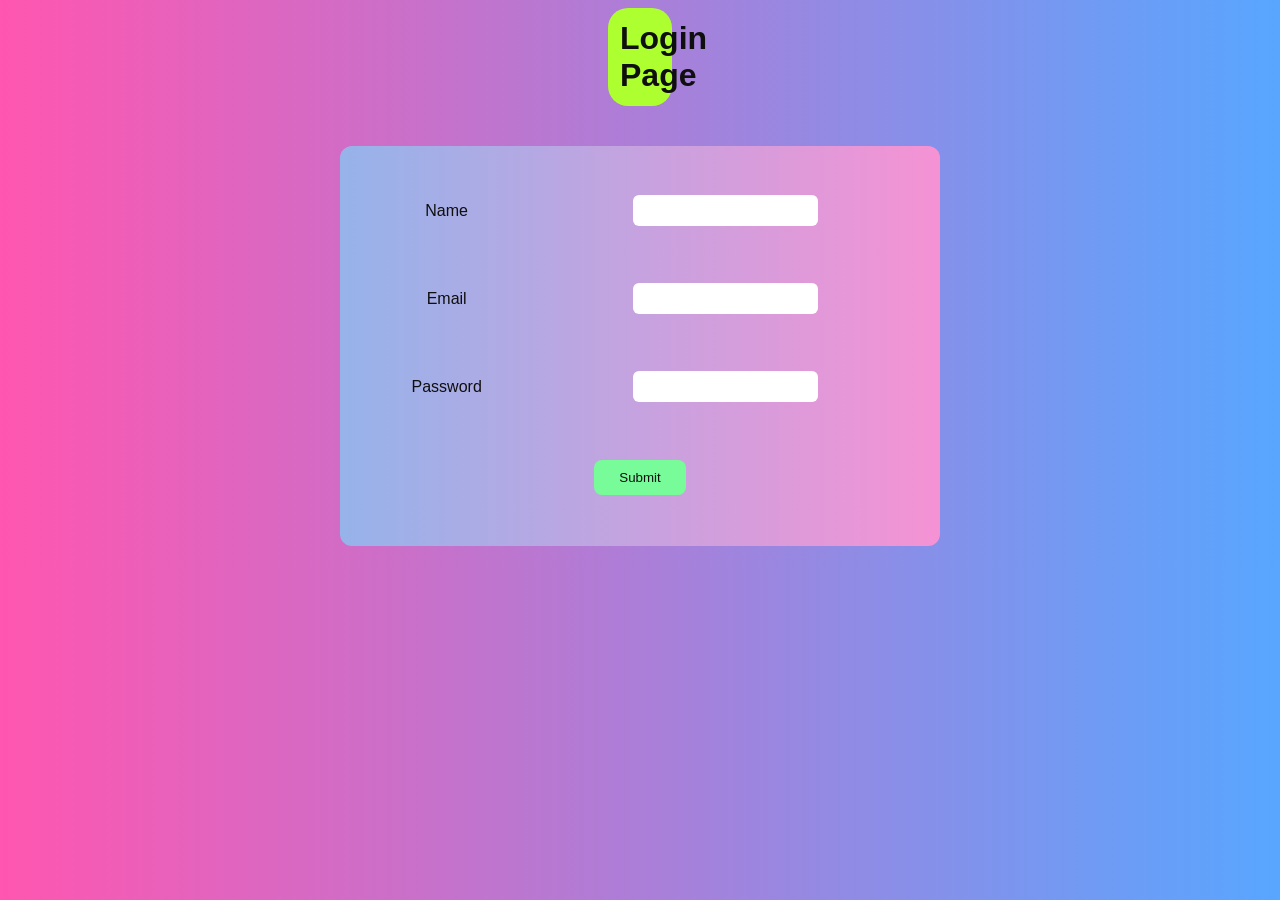
<file: HTMLfile/Project4.html>
<!doctype html>
<html lang="en">
  <head>
    <meta charset="UTF-8" />
    <meta name="viewport" content="width=device-width, initial-scale=1.0" />
    <title>Login Page</title>
    <link rel="stylesheet" href="project4style.css" />
  </head>

  <body>
    <h1>Login Page</h1>

    <form>
      <table>
        <tr>
          <td><label for="name">Name</label></td>
          <td><input type="text" id="name" name="name" /></td>
        </tr>

        <tr>
          <td><label for="email">Email</label></td>
          <td><input type="email" id="email" name="email" /></td>
        </tr>

        <tr>
          <td><label for="password">Password</label></td>
          <td><input type="password" id="password" name="password" /></td>
        </tr>

        <tr>
          <td colspan="2">
            <button type="submit">Submit</button>
          </td>
        </tr>
      </table>
    </form>
  </body>
</html>
</file>
<file: indexprojectstyles.css>
/* RESET */
* {
  margin: 0;
  padding: 0;
  box-sizing: border-box;
  font-family: "Poppins", Arial, sans-serif;
}

/* BODY */
body {
  background: linear-gradient(to right, #667eea, #764ba2);
  color: white;
}

/* HEADER */
.header {
  text-align: center;
  padding: 50px 20px;
}

.header h1 {
  font-size: 40px;
  margin-bottom: 10px;
}

.header p {
  opacity: 0.9;
}

/* PROJECT GRID */
.projects {
  display: grid;
  grid-template-columns: repeat(auto-fit, minmax(260px, 1fr));
  gap: 30px;
  padding: 40px 8%;
}

/* CARD */
.card {
  background: #0f172a;
  border-radius: 18px;
  overflow: hidden;
  box-shadow: 0 15px 30px rgba(0, 0, 0, 0.4);
  transition: 0.4s;
  text-align: center;
}

.card:hover {
  transform: translateY(-12px);
}

/* IMAGE */
.card img {
  width: 100%;
  height: 180px;
  object-fit: cover;
}

/* CONTENT */
.card h3 {
  margin: 15px 0 5px;
  font-size: 22px;
}

.card p {
  font-size: 14px;
  padding: 0 15px;
  color: #cbd5f5;
}

/* BUTTON */
.card a {
  display: inline-block;
  margin: 15px 0 20px;
  padding: 10px 20px;
  background: #38bdf8;
  color: #020617;
  text-decoration: none;
  border-radius: 25px;
  font-weight: bold;
  transition: 0.3s;
}

.card a:hover {
  background: #0ea5e9;
}

/* FOOTER */
footer {
  text-align: center;
  padding: 20px;
  background: rgba(0, 0, 0, 0.3);
  margin-top: 30px;
}

/* RESPONSIVE */
@media (max-width: 600px) {
  .header h1 {
    font-size: 30px;
  }
}
</file>
<file: project2style.css>
:root {
  --primary-color: #4f46e5;
  --bg-color: #f3f4f6;
  --text-color: #1f2937;
  --border-color: #d1d5db;
  --white: #ffffff;
}

body {
  font-family: "Inter", system-ui, sans-serif;
  background-color: var(--bg-color);
  color: var(--text-color);
  display: flex;
  flex-direction: column;
  align-items: center;
  padding: 40px 20px;
  margin: 0;
}

h1 {
  margin-bottom: 30px;
  color: black;
  box-shadow: 0px 10px 5px 5px #7268e46f;
  background: linear-gradient(to right, rgba(61, 8, 205, 0.792));
  transition-duration: 0.5s;
}
h1:hover {
  transform: translateY(-12px);
}

form {
  background: var(--white);
  padding: 30px;
  border-radius: 12px;
  box-shadow: 0 10px 25px rgba(0, 0, 0, 0.05);
  width: 100%;
  max-width: 600px;
}

fieldset {
  border: 1px solid var(--border-color);
  border-radius: 8px;
  padding: 20px;
  margin-bottom: 25px;
}

legend {
  font-weight: bold;
  padding: 0 10px;
  color: var(--primary-color);
}

/* Modernizing the Table Layout */
table {
  width: 100%;
  border-collapse: separate;
  border-spacing: 0 15px; /* Adds space between rows */
}

td {
  padding: 5px;
}

label {
  font-weight: 500;
  font-size: 0.9rem;
}

/* Input Styling */
input[type="text"],
input[type="tel"],
input[type="email"],
input[type="password"],
input[type="date"],
select,
textarea {
  width: 100%;
  padding: 10px;
  border: 1px solid var(--border-color);
  border-radius: 6px;
  box-sizing: border-box; /* Ensures padding doesn't affect width */
  transition:
    border-color 0.2s,
    box-shadow 0.2s;
}

input:focus,
select:focus,
textarea:focus {
  outline: none;
  border-color: var(--primary-color);
  box-shadow: 0 0 0 3px rgba(79, 70, 229, 0.1);
}

/* Radio buttons alignment */
input[type="radio"] {
  margin-right: 5px;
  accent-color: var(--primary-color);
}

/* Button Styling */
button {
  cursor: pointer;
  padding: 12px 24px;
  border-radius: 6px;
  border: none;
  font-weight: 600;
  transition: all 0.2s;
  margin-right: 10px;
}

button[type="submit"] {
  background-color: var(--primary-color);
  color: white;
  float: right;
}

button[type="submit"]:hover {
  background-color: #4338ca;
}

button[type="reset"] {
  background-color: #ef4444;
  color: white;
}

button[type="reset"]:hover {
  background-color: #dc2626;
}

/* Responsive adjust */
@media (max-width: 480px) {
  td {
    display: block;
    width: 100%;
  }
}
</file>
<file: project3style.css>
body {
  font-family: "Segoe UI", Tahoma, Geneva, Verdana, sans-serif;
  background-color: #f9f9f9;
  margin: 0;
  padding: 0;
}

.container {
  max-width: 1000px;
  margin: auto;
  padding: 20px;
}

h1 {
  text-align: center;
  color: #3b6ef8;
  margin-bottom: 40px;
}

.place {
  display: flex;
  flex-wrap: wrap;
  margin-bottom: 40px;
  background-color: #fff;
  border-radius: 12px;
  box-shadow: 0 4px 10px rgba(0, 0, 0, 0.1);
  overflow: hidden;
}

.place img {
  width: 100%;
  max-width: 400px;
  object-fit: cover;
}

.info {
  flex: 1;
  padding: 20px;
}

.info h2 {
  color: #3b6ef8;
  margin-top: 0;
}

.map-link {
  display: inline-block;
  margin-top: 10px;
  padding: 8px 12px;
  background-color: #3b6ef8;
  color: #fff;
  text-decoration: none;
  border-radius: 5px;
}

.map-link:hover {
  background-color: #2a50b8;
}

@media (max-width: 768px) {
  .place {
    flex-direction: column;
  }

  .place img {
    max-width: 100%;
  }
}
</file>
<file: project4style.css>
* {
  margin: 0;
  padding: 0;
  box-sizing: border-box;
}

/* Page background */
body {
  font-family: Arial, sans-serif;
  background: linear-gradient(to right, #ff56b0, #58a6ff);
  color: rgb(16, 15, 15);
  min-height: 100vh;
  display: flex;
  justify-content: center;
  align-items: center;
}

/* Main card */
.login-container {
  background: linear-gradient(to right, #96b3ea, #f592d4);
  width: 600px;
  padding: 30px;
  border-radius: 12px;
  text-align: center;
  font-family: Impact, Haettenschweiler, "Arial Narrow Bold", sans-serif;
}

/* Heading */
.login-container h1 {
  background-color: greenyellow;
  margin: 0 auto 25px;
  padding: 12px 25px;
  border-radius: 20px;
  width: fit-content;
}

/* Form layout */
.login-form {
  display: flex;
  flex-direction: column;
  gap: 18px;
}

/* Each input row */
.form-group {
  display: flex;
  justify-content: space-between;
  align-items: center;
}

/* Labels */
.form-group label {
  font-size: 16px;
  width: 120px;
  text-align: left;
}

/* Inputs */
.form-group input {
  width: 65%;
  padding: 8px;
  border-radius: 6px;
  border: none;
  outline: none;
}

/* Buttons */
.btn {
  padding: 10px 25px;
  background-color: rgb(120, 251, 153);
  color: rgb(14, 14, 14);
  border: none;
  border-radius: 8px;
  cursor: pointer;
  font-family: Impact, Haettenschweiler, "Arial Narrow Bold", sans-serif;
  text-decoration: none;
  display: inline-block;
  margin-top: 10px;
  width: 200px;
}

/* Hover */
.btn:hover {
  background-color: rgb(119, 234, 104);
}
</file>
<file: project5style.css>
/* style.css */
body {
  margin: 0;
  font-family: "Segoe UI", sans-serif;
  background: #0f172a;
  color: #fff;
}

.navbar {
  display: flex;
  justify-content: space-between;
  padding: 15px 50px;
  background: #020617;
  position: sticky;
  top: 0;
}

nav a {
  margin-left: 20px;
  color: #ccc;
  text-decoration: none;
}

nav a:hover {
  color: #38bdf8;
}

.home {
  text-align: center;
  padding: 120px 20px;
}

.home span {
  color: #38bdf8;
}
/* ABOUT SIDE BY SIDE */
.about-container {
  display: flex;
  align-items: center;
  justify-content: center;
  gap: 50px;
  flex-wrap: wrap;
}

.about-img img {
  width: 250px;
  border-radius: 15px;
  border: 3px solid #38bdf8;
}

.about-text {
  max-width: 500px;
  text-align: left;
}

.about-text h2 {
  margin-bottom: 15px;
}

/* MOBILE */
@media (max-width: 768px) {
  .about-container {
    flex-direction: column;
    text-align: center;
  }

  .about-text {
    text-align: center;
  }
}

.role {
  color: #94a3b8;
  margin-top: 10px;
}

.section {
  padding: 80px 20px;
  max-width: 1000px;
  margin: auto;
  text-align: center;
}

.skills,
.projects {
  display: grid;
  grid-template-columns: repeat(auto-fit, minmax(220px, 1fr));
  gap: 20px;
}

.skill,
.card {
  background: #1e293b;
  padding: 20px;
  border-radius: 10px;
  transition: 0.3s;
}

.card:hover {
  transform: translateY(-5px);
}

.btn {
  padding: 10px 20px;
  border-radius: 20px;
  text-decoration: none;
  margin: 5px;
  display: inline-block;
}

.primary {
  background: #38bdf8;
  color: #000;
}

.outline {
  border: 1px solid #38bdf8;
  color: #38bdf8;
}

footer {
  text-align: center;
  padding: 20px;
  background: #020617;
}
.section {
  padding: 60px 20px;
  max-width: 1100px;
  margin: 40px auto;
  background: #020617;
  border-radius: 15px;
}
</file>
<file: project6style.css>
* {
  margin: 0;
  padding: 0;
  box-sizing: border-box;
  font-family: "Poppins", Arial, sans-serif;
}

body {
  background: linear-gradient(135deg, #0f172a, #1e293b);
  color: #e5e7eb;
  padding: 30px;
  line-height: 1.6;
}

/* Page Title */
h1 {
  text-align: center;
  color: #38bdf8;
  margin-bottom: 10px;
}

p {
  text-align: center;
  max-width: 900px;
  margin: 10px auto 25px;
  color: #cbd5f5;
}

/* Section Headings */
h2 {
  margin-top: 50px;
  margin-bottom: 15px;
  color: #a5b4fc;
  text-align: center;
}

/* Navigation */
ul {
  display: flex;
  justify-content: center;
  gap: 30px;
  list-style: none;
  margin-bottom: 40px;
}

ul li a {
  color: #38bdf8;
  text-decoration: none;
  font-weight: 500;
}

ul li a:hover {
  text-decoration: underline;
}

/* Iframes */
iframe {
  display: block;
  margin: 20px auto;
  border-radius: 15px;
  box-shadow: 0 0 25px rgba(56, 189, 248, 0.25);
}

/* Map size fix */
iframe[title="TAP Academy Map"] {
  max-width: 100%;
}

/* Back to top */
a[href="#top"] {
  display: block;
  text-align: center;
  margin: 40px 0 20px;
  color: #38bdf8;
  text-decoration: none;
  font-weight: bold;
}

/* Footer */
hr {
  border: none;
  height: 1px;
  background: #334155;
  margin: 20px auto;
  width: 80%;
}

footer,
body > p:last-child {
  text-align: center;
  font-size: 14px;
  color: #94a3b8;
}

/* Responsive */
@media (max-width: 768px) {
  ul {
    flex-direction: column;
    gap: 15px;
  }

  iframe {
    width: 100%;
    height: 300px;
  }
}
</file>
<file: HTMLfile/project2style.css>
body {
  background: linear-gradient(
    to right,
    rgb(161, 231, 137),
    rgb(121, 156, 231),
    rgb(230, 115, 218),
    rgb(121, 239, 239),
    rgb(242, 79, 166)
  );
}
h1 {
  background-color: #adf7a2;
  color: rgb(18, 17, 18);
  margin: auto 350px;
  text-align: center;
  padding: 18px;
}
form {
  margin: 100px auto 500px;
  padding: 20px;
  width: 900px;
  background-color: white;
}
fieldset {
  color: black;
}
legend {
  font-family: Impact, Haettenschweiler, "Arial Narrow Bold", sans-serif;
}
table {
  height: 200px;
}

button,
td,
input {
  color: black;
  font-family: "Franklin Gothic Medium", "Arial Narrow", Arial, sans-serif;
}
</file>
<file: HTMLfile/project3style.css>
body {
  margin: 0;
  padding: 20px;
  font-family: Arial, sans-serif;
  background: linear-gradient(
    to right,
    rgb(205, 239, 136),
    rgb(128, 198, 238),
    rgb(242, 226, 124),
    rgb(242, 84, 168)
  );
}
h1 {
  text-align: center;
  background: linear-gradient(to right, #6ea15f, #5b8e4e);
  padding: 18px;
  border-radius: 12px;
  width: 70%;
  margin: 20px auto;
}
h2 {
  text-align: center;
  background: linear-gradient(to right, #da7cf1, #80f4ec);
  padding: 18px;
  border-radius: 12px;
  width: 70%;
  margin: 20px auto;
  text-align: center;
  margin-top: 30px;
}
.place-box {
  display: flex;
  justify-content: center;
  align-items: center;
  gap: 10px; /* removes middle space problem */
  padding: 20px;
  margin: 10px auto;
  width: 70%;
  background: rgba(94, 171, 43, 0.12);
  border-radius: 16px;
  box-shadow: 0 8px 20px rgba(0, 0, 0, 0.4);
}

/* IMAGE + MAP SAME SIZE */
.place-box img,
.place-box iframe {
  width: 400px;
  height: 400px;
  border-radius: 12px;
  border: none;
}
</file>
<file: HTMLfile/project4style.css>
body {
  font-family: Arial, sans-serif;
  background: linear-gradient(to right, #ff56b0, #58a6ff);
  color: rgb(16, 15, 15);
  text-align: center;
}

h1 {
  margin-top: 30px;
  background-color: greenyellow;
  margin: auto 600px;
  padding: 12px;
  border-radius: 20px;
}

table {
  margin: 40px auto 20px;
  padding: 20px;
  background: linear-gradient(to right, #96b3ea, #f592d4);
  border-radius: 12px;
  width: 600px;
  height: 400px;
  font-family: Impact, Haettenschweiler, "Arial Narrow Bold", sans-serif;
}

td {
  padding: 10px;
}

label {
  font-size: 16px;
}

input {
  padding: 8px;
  border-radius: 6px;
  border: none;
  outline: none;
}

button {
  padding: 10px 25px;
  background-color: rgb(120, 251, 153);
  color: rgb(14, 14, 14);
  border: none;
  border-radius: 8px;
  cursor: pointer;
  font-family: Impact, Haettenschweiler, "Arial Narrow Bold", sans-serif;
}

button:hover {
  background-color: rgb(119, 234, 104);
}

.center {
  text-align: center;
}
</file>
